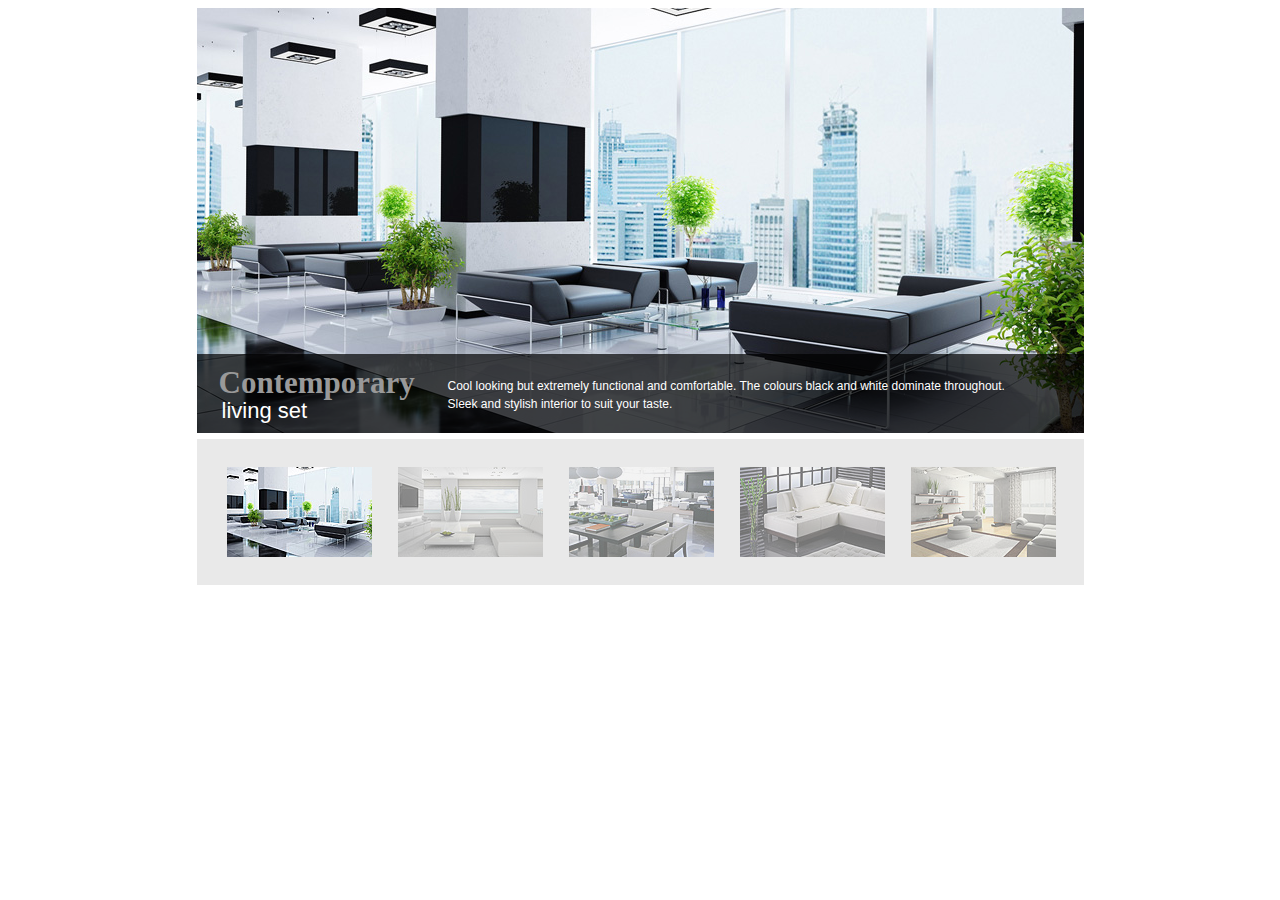
<file: interior-dessign-jquery-image-slider/index.html>
<!DOCTYPE html>
<html>
<head>
<title>Demo Interior Dessign jQuery Image Slider</title>
	<meta http-equiv="X-UA-Compatible" content="IE=EmulateIE7; IE=EmulateIE9">
	<meta http-equiv="Content-Type" content="text/html; charset=utf-8" />
    <link rel="stylesheet" type="text/css" href="styles.css" media="all" />
    <!-- jQuery -->
    <script type="text/javascript" src="js/jquery-1.3.2.js"></script>
    <!-- galleriffic -->
	<script type="text/javascript" src="js/jquery.galleriffic.js"></script>
	<script type="text/javascript" src="js/jquery.opacityrollover.js"></script>
</head>
<body>
     
     <div class="main_gallery">	    
				<div id="gallery" class="content-gallery">
					<div class="slideshow-container">
						<div id="slideshow" class="slideshow"></div>
						<div id="caption" class="caption-container"></div>
					</div>
				</div> 		
               <!-- Navigation Thumbs  --> 	
			   <div id="thumbs" class="navigation">
				  <ul class="thumbs noscript">
					 <li>
						<a class="thumb" name="leaf" href="images/img_b1.jpg" title="Agrocore">
						   <img src="images/img_1.jpg" alt="Agrocore" />
						</a>
						<div class="caption">
						   <div class="indent1">living set </div>
						   <div class="image-desc">Cool looking but extremely functional and comfortable. The colours black and white dominate throughout.<br />
							Sleek and stylish interior to suit your taste.</div>
						   <div class="indent"><h4>Contemporary</h4></div>
						</div>
					 </li>
					 <li>
						<a class="thumb" name="leaf" href="images/img_b2.jpg" title="ProClinique">
						   <img src="images/img_2.jpg" alt="ProClinique" />
						</a>
						<div class="caption">
						   <div class="indent1">in grey</div>
						   <div class="image-desc">Luxury living is being redefined and emphasis is being laid on comfortable living, without compromising on style, modest in the color codes</div>
						   <div class="indent"><h4>Sitting room </h4></div>
						</div>
					 </li>
					 <li>
						<a class="thumb" name="leaf" href="images/img_b3.jpg" title="Beauty">
						   <img src="images/img_3.jpg" alt="Beauty" />
						</a>
						<div class="caption">
						  <div class="indent1">living set </div>
						   <div class="image-desc">Cool looking but extremely functional and comfortable. The colours black and white dominate throughout.<br />
							Sleek and stylish interior to suit your taste.</div>
						   <div class="indent"><h4>Contemporary</h4></div>
						</div>
					 </li>
					 <li>
						<a class="thumb" name="leaf" href="images/img_b4.jpg" title="Market">
						   <img src="images/img_4.jpg" alt="Market" />
						</a>
						<div class="caption">
						   <div class="indent1">in grey  </div>
						   <div class="image-desc">Luxury living is being redefined and emphasis is being laid on comfortable living, without compromising on style, modest in the color codes</div>
						   <div class="indent"><h4>Sitting room </h4></div>
						</div>
					 </li>
					 <li class="last">
						<a class="thumb" name="leaf" href="images/img_b5.jpg" title="Business">
						   <img src="images/img_5.jpg" alt="Business" />
						</a>
						<div class="caption">
						   <div class="indent1">living set </div>
						   <div class="image-desc">Cool looking but extremely functional and comfortable. The colours black and white dominate throughout.<br />
							Sleek and stylish interior to suit your taste.</div>
						   <div class="indent"><h4>Contemporary</h4></div>
						</div>
					 </li>
				  </ul>
			   </div>
			   <!-- End Navigation Thumbs -->
		</div>
	  <!-- End Main -->
	
</div>
 <script type="text/javascript">
		jQuery(document).ready(function($) {
			/*$('div.content').css('display', 'block');*/
			$('div.content-gallery').css('display', 'block');

			var onMouseOutOpacity = 0.5;
			$('#thumbs ul.thumbs li').opacityrollover({
				mouseOutOpacity:   onMouseOutOpacity,
				mouseOverOpacity:  1.0,
				fadeSpeed:         'fast',
				exemptionSelector: '.selected'
			});
			
			var gallery = $('#thumbs').galleriffic({
			delay:                     6500,
			numThumbs:                 10,
			preloadAhead:              10,
			enableTopPager:            true,
			enableBottomPager:         true,
			maxPagesToShow:            7,
			imageContainerSel:         '#slideshow',
			controlsContainerSel:      '#controls',
			captionContainerSel:       '#caption',
			loadingContainerSel:       '#loading',
			renderSSControls:          true,
			renderNavControls:         true,
			playLinkText:              'Play Slideshow',
			pauseLinkText:             'Pause Slideshow',
			prevLinkText:              'previous',
			nextLinkText:              'next',
			nextPageLinkText:          'Next &rsaquo;',
			prevPageLinkText:          '&lsaquo; Prev',
			enableHistory:             false,
			autoStart:                 true,
			syncTransitions:           true,
			defaultTransitionDuration: 900,
			onSlideChange:             function(prevIndex, nextIndex) {
				this.find('ul.thumbs').children()
					.eq(prevIndex).fadeTo('fast', onMouseOutOpacity).end()
					.eq(nextIndex).fadeTo('fast', 1.0);
			},
			onPageTransitionOut:       function(callback) {
				this.fadeTo('fast', 0.0, callback);
			},
			onPageTransitionIn:        function() {
				this.fadeTo('fast', 1.0);
			}
			});
		});
	</script>
</body>
</html>
</file>
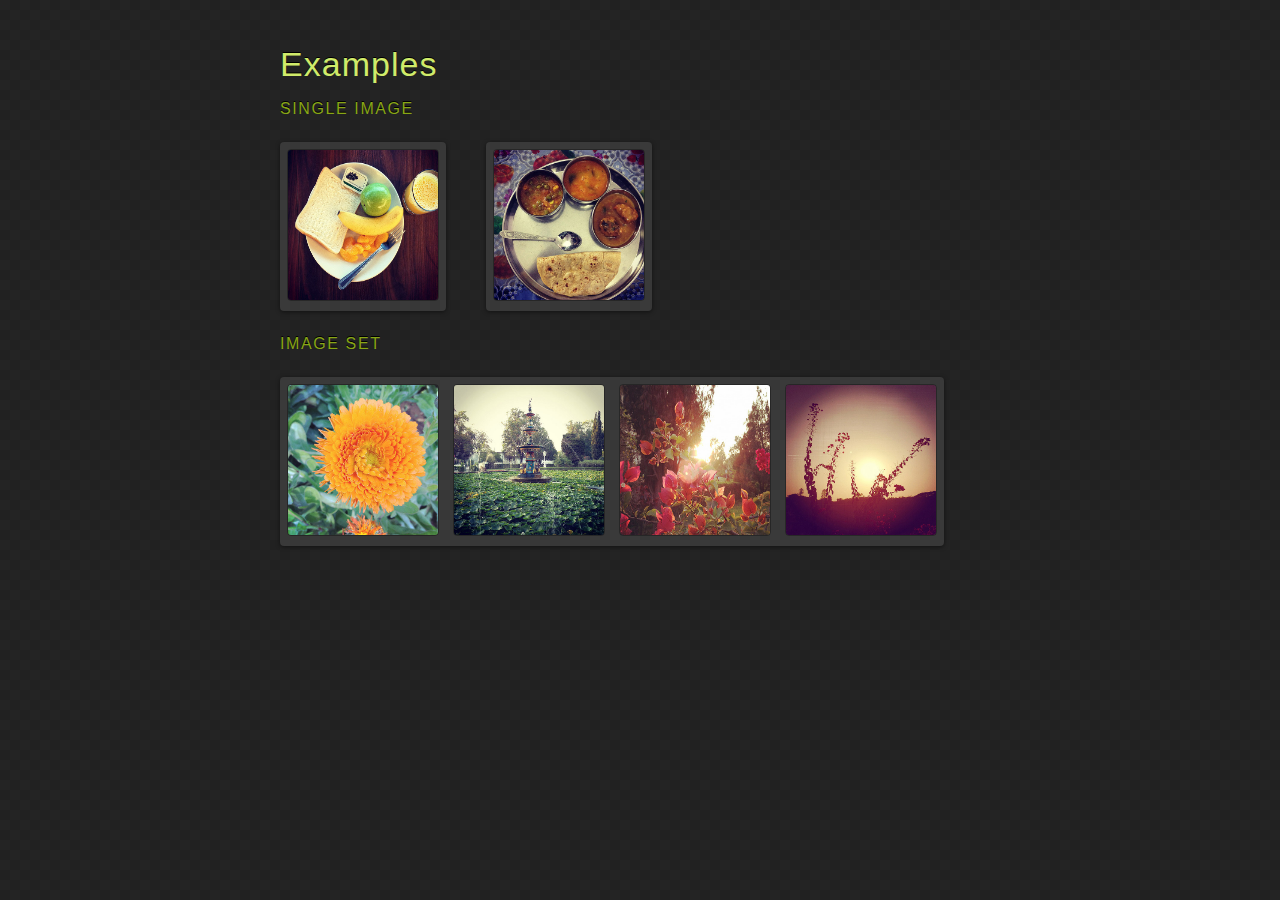
<file: lightbox/index.html>
<!doctype html>
<html lang="en-us">
<head>

	<meta charset="utf-8">
	<title>Lightbox 2</title>

	<link rel="shortcut icon" type="image/ico" href="images/favicon.gif" />	
	<link rel="stylesheet" href="css/screen.css" type="text/css" media="screen" />
	<link rel="stylesheet" href="css/lightbox.css" type="text/css" media="screen" />
</head>
<body>



<div id="content">

<div class="section" id="example">


	<h2>Examples</h2>

	<h3>Single image</h3>
  <div class="imageRow">
  	<div class="single">
  		<a href="images/examples/image-1.jpg" rel="lightbox"><img src="images/examples/image-1.jpg" width="150px;" height="150px;" alt="" /></a>
  	</div>
  	<div class="single">
  		<a href="images/examples/image-2.jpg" rel="lightbox"><img src="images/examples/image-2.jpg" width="150px;" height="150px;" alt="" /></a>
  	</div>
  </div>

	<h3 style="clear: both;">Image set</h3>

  <div class="imageRow">
  	<div class="set">
  	  <div class="single first">
  		  <a href="images/examples/image-3.jpg" rel="lightbox[plants]"><img src="images/examples/image-3.jpg" width="150px;" height="150px;"/></a>
  		</div>
      <div class="single">
  		  <a href="images/examples/image-4.jpg" rel="lightbox[plants]" ><img src="images/examples/image-4.jpg"  width="150px;" height="150px;"/></a>
      </div>
      <div class="single">
  		  <a href="images/examples/image-5.jpg" rel="lightbox[plants]"><img src="images/examples/image-5.jpg" width="150px;" height="150px;"/></a>
      </div>
      <div class="single last">
  		  <a href="images/examples/image-6.jpg" rel="lightbox[plants]"><img src="images/examples/image-6.jpg" width="150px;" height="150px;"/></a>
      </div>
  	</div>
  </div>
	
</div>

</div><!-- end #content -->

<script src="js/jquery-1.7.2.min.js"></script>
<script src="js/jquery-ui-1.8.18.custom.min.js"></script>
<script src="js/jquery.smooth-scroll.min.js"></script>
<script src="js/lightbox.js"></script>

<script>
  jQuery(document).ready(function($) {
      $('a').smoothScroll({
        speed: 1000,
        easing: 'easeInOutCubic'
      });

      $('.showOlderChanges').on('click', function(e){
        $('.changelog .old').slideDown('slow');
        $(this).fadeOut();
        e.preventDefault();
      })
  });

  var _gaq = _gaq || [];
  _gaq.push(['_setAccount', 'UA-2196019-1']);
  _gaq.push(['_trackPageview']);

  (function() {
    var ga = document.createElement('script'); ga.type = 'text/javascript'; ga.async = true;
    ga.src = ('https:' == document.location.protocol ? 'https://ssl' : 'http://www') + '.google-analytics.com/ga.js';
    var s = document.getElementsByTagName('script')[0]; s.parentNode.insertBefore(ga, s);
  })();

</script>
</body>
</html>
</file>
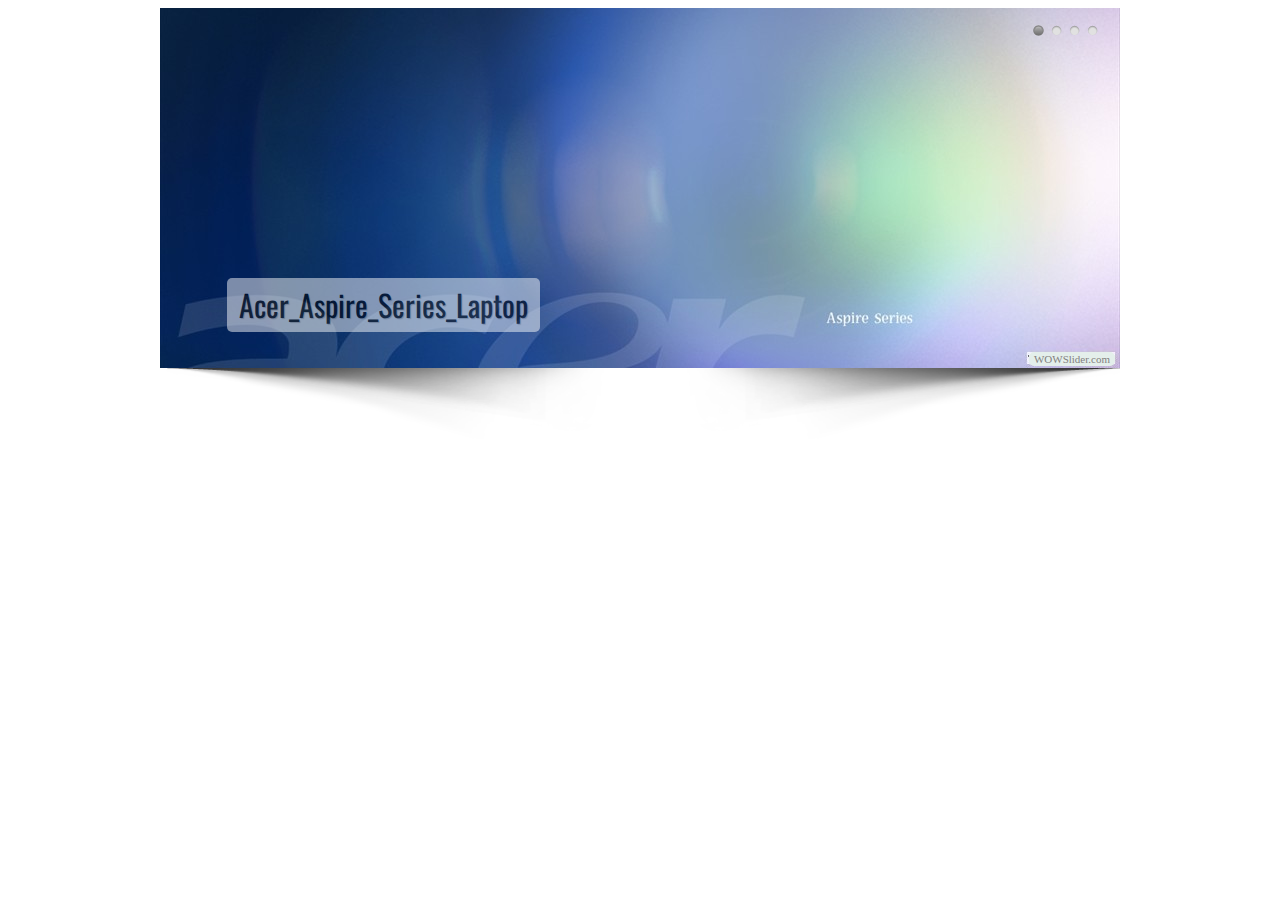
<file: wowslider/index.html>
<!DOCTYPE html PUBLIC "-//W3C//DTD XHTML 1.0 Strict//EN"
	"http://www.w3.org/TR/xhtml1/DTD/xhtml1-strict.dtd">
<html xmlns="http://www.w3.org/1999/xhtml">
<head>
	<title>WOWSlider generated by WOWSlider.com</title>
	<meta http-equiv="content-type" content="text/html; charset=utf-8" />
	<meta name="keywords" content="WOW Slider, Free Slideshow Maker Software, Slideshow Maker Software Free Download" />
	<meta name="description" content="WOWSlider created with WOW Slider, a free wizard program that helps you easily generate beautiful web slideshow" />
	<!-- Start WOWSlider.com HEAD section -->
	<link rel="stylesheet" type="text/css" href="engine1/style.css" />
	<script type="text/javascript" src="engine1/jquery.js"></script>
	<!-- End WOWSlider.com HEAD section -->
</head>
<body style="background-color:$PageBgColor$">
	<!-- Start WOWSlider.com BODY section -->
	<div id="wowslider-container1">
	<div class="ws_images"><ul>
<li><img src="data1/images/acer_aspire_series_laptop.jpg" alt="Acer_Aspire_Series_Laptop" title="Acer_Aspire_Series_Laptop" id="wows1_0"/></li>
<li><img src="data1/images/fond_24.jpg" alt="Fond (24)" title="Fond (24)" id="wows1_1"/></li>
<li><img src="data1/images/fond_25.jpg" alt="Fond (25)" title="Fond (25)" id="wows1_2"/></li>
<li><img src="data1/images/fond_26.jpg" alt="Fond (26)" title="Fond (26)" id="wows1_3"/></li>
</ul></div>
<div class="ws_bullets"><div>
<a href="#" title="Acer_Aspire_Series_Laptop"><img src="data1/tooltips/acer_aspire_series_laptop.jpg" alt="Acer_Aspire_Series_Laptop"/>1</a>
<a href="#" title="Fond (24)"><img src="data1/tooltips/fond_24.jpg" alt="Fond (24)"/>2</a>
<a href="#" title="Fond (25)"><img src="data1/tooltips/fond_25.jpg" alt="Fond (25)"/>3</a>
<a href="#" title="Fond (26)"><img src="data1/tooltips/fond_26.jpg" alt="Fond (26)"/>4</a>
</div></div>
<a class="wsl" href="http://wowslider.com">Web Slideshow Software by WOWSlider.com v2.9</a>
	<div class="ws_shadow"></div>
	</div>
	<script type="text/javascript" src="engine1/wowslider.js"></script>
	<script type="text/javascript" src="engine1/script.js"></script>
	<!-- End WOWSlider.com BODY section -->
</body>
</html>
</file>
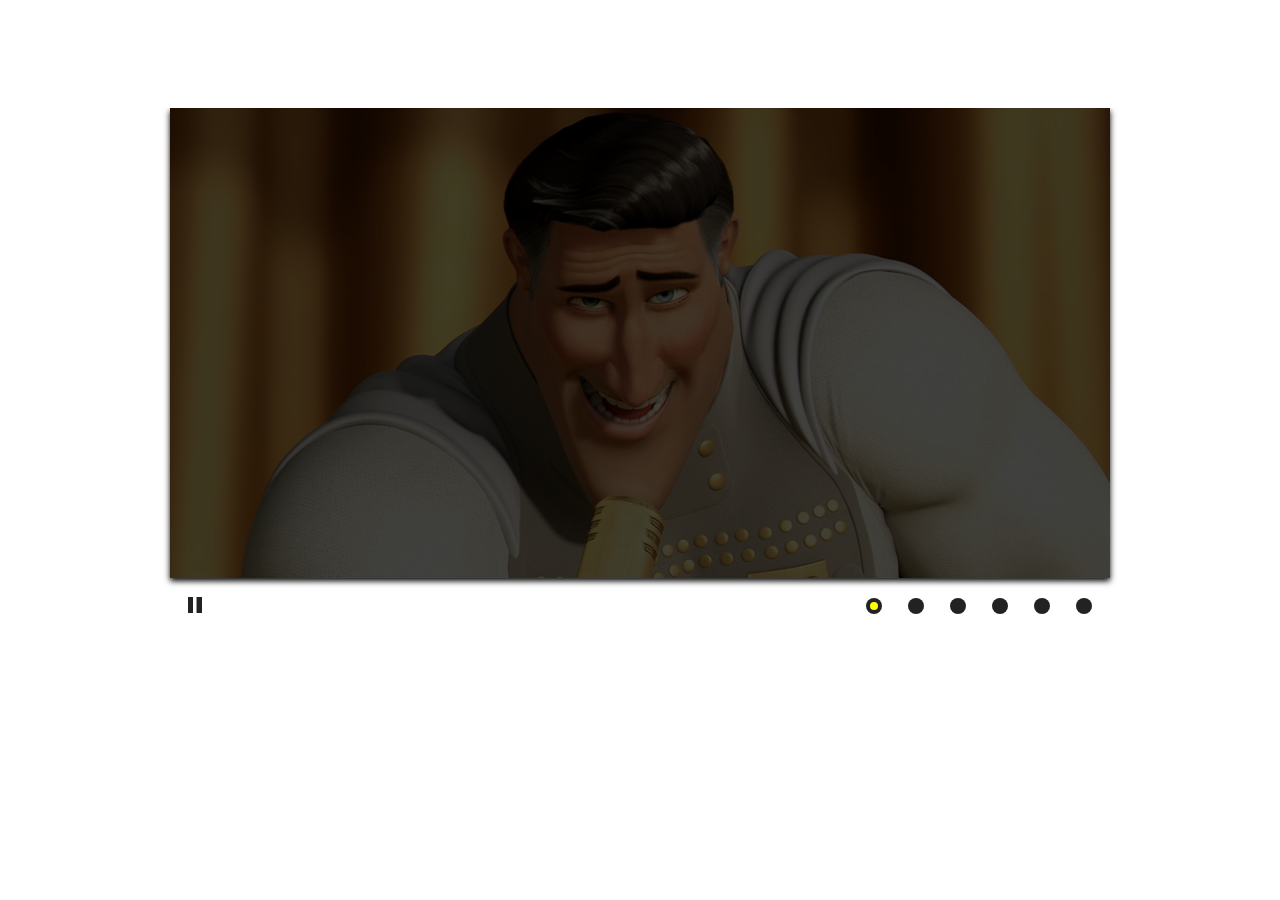
<file: diapo/example.htm>
<!DOCTYPE HTML> 
<!-- Diapo is a Pixedelic free jQuery slideshow | Manuel Masia (designer and developer) --> 
<html> 
<head> 
    <meta http-equiv="Content-Type" content="text/html; charset=UTF-8" > 
    <title>Diapo | A Pixedelic free jQuery slideshow</title> 
 
<meta name="viewport" content="width=960">    
    <!--///////////////////////////////////////////////////////////////////////////////////////////////////
    //
    //		Styles
    //
    ///////////////////////////////////////////////////////////////////////////////////////////////////--> 
    
<link rel='stylesheet' id='style-css'  href='diapo.css' type='text/css' media='all'> 
<script type='text/javascript' src='scripts/jquery.min.js'></script>
<!--[if !IE]><!--><script type='text/javascript' src='scripts/jquery.mobile-1.0rc2.customized.min.js'></script><!--<![endif]-->
<script type='text/javascript' src='scripts/jquery.easing.1.3.js'></script> 
<script type='text/javascript' src='scripts/jquery.hoverIntent.minified.js'></script> 
<script type='text/javascript' src='scripts/diapo.js'></script> 

<script>
$(function(){
	$('.pix_diapo').diapo();
});

</script>

<style>
body {
	font-family: "Lucida Sans Unicode", "Lucida Grande", sans-serif;
	font-size: 12px;
	line-height: 20px;
}
section {
	display: block;
	overflow: hidden;
	position: relative;
}
.button {
	background: #014464;
	background: -moz-linear-gradient(top, #0D658E, #0C577A 50%, #014D71 51%, #003E5C);
	background: -webkit-gradient(linear, left top, left bottom, color-stop(0, #0E658E), color-stop(.5, #0C577A), color-stop(.5, #014D71), to(#003E5C)); 
	border: 1px solid #368DBE;
	border-top: 1px solid #c3d6df;
	-moz-border-radius: 4px;
	-webkit-border-radius: 4px;
	border-radius: 4px;
	-moz-box-shadow: 0 1px 3px black;
	-webkit-box-shadow: 0 1px 3px black;
	box-shadow: 0 1px 3px black;
	color: white;
	display: block;
	font-size: 12px;
	font-weight: bold;
	height: 30px;
	line-height: 30px;
	padding: 5px 20px;
	text-align: center;
	text-decoration: none;
	text-shadow: 1px 1px 1px black;
	text-transform: uppercase;
	width: auto;
}
.button2 {
	background: #d9ae00;
	background: -moz-linear-gradient(top, #b28b06, #9c7705 50%, #9c7705 51%, #5c4100);
	background: -webkit-gradient(linear, left top, left bottom, color-stop(0, #b28b06), color-stop(.5, #9c7705), color-stop(.5, #9c7705), to(#5c4100)); 
	border: 1px solid #c7a60c;
	border-top: 1px solid #e5d51f;
}
.button3 {
	background: #ffd838;
	background: -moz-linear-gradient(top, #edbf21, #c89b0f 50%, #9c7705 51%, #906706);
	background: -webkit-gradient(linear, left top, left bottom, color-stop(0, #edbf21), color-stop(.5, #c89b0f), color-stop(.5, #c89b0f), to(#906706)); 
	border: 1px solid #c7a60c;
	border-top: 1px solid #e5d51f;
}
.price_table {
    float: right;
	font-size: 12px;
    margin: 10px auto 0;
    padding: 20px 0;
	position: relative;
	width: 570px;
}
.price_table .price_column.highlighted {
	background: #ffd838;
    margin: -5px!important;
	padding: 10px;
    z-index: 2;
}
.price_table .price_column {
	display: block;
	margin: 5px;
    float: left;
    position: absolute;
	width: 180px;
    z-index: 1;
}
.price_table .price_column > div {
	background: #eeeeee;
}
.price_table .price_column > div > div {
	padding: 10px 15px;
    border-bottom: 1px solid #cccccc;
    border-top: 1px solid #f6f6f6;
}
.price_table .price_column > div > p {
	padding: 10px 15px;
    border-bottom: 1px solid #cccccc;
    border-top: 1px solid #f6f6f6;
}
.price_table .price_column > div > ul {
	padding: 10px 15px;
    border-bottom: 1px solid #cccccc;
    border-top: 1px solid #f6f6f6;
}
.price_table .price_title {
	background-color: #333333;
    border-top: 0!important;
    color: #ffffff;
    font-size: 14px;
}
.price_table .highlighted .price_title {
    font-size: 16px;
}
.price_table .price_price {
    font-size: 36px;
    line-height: 40px;
}
.price_table .highlighted  .price_price {
    font-size: 40px;
    line-height: 44px;
}
.price_table .price_explanation {
	font-size: 10px;
    line-height: 13px;
    text-transform: uppercase;
}
.price_table .cusButton {
	background-color: #333333;
	display: block;
    text-align: center;
}
.price_table li {
	padding: 5px 0;
}
.price_table div.pix_check {
	background: url(images/demo/list-check-green.png) no-repeat 15px center;
    padding-left: 38px!important;
}
.price_table div.pix_error {
	background: url(images/demo/list-error.png) no-repeat 15px center;
    padding-left: 38px!important;
}
</style>
 
</head> 
<body> 
    <section> 
    
    	<div style="overflow:hidden; width:960px; margin: 100px auto; padding:0 20px;"> 
                <div class="pix_diapo">

                    <div data-thumb="images/thumbs/megamind1048.jpg">
                        <img src="images/slides/megamind1048.jpg">
                        <div class="caption elemHover fromLeft">
                            This is a simple sliding image with caption. You can have more than one caption and decide the layout of the caption via css.
                        </div>
                    </div>
                    
                    <div data-thumb="images/thumbs/megamind_07.jpg">
                        <img src="images/slides/megamind_07.jpg"> 
                        <div class="caption elemHover fromRight" style="bottom:65px; padding-bottom:5px; color:#ff0; text-transform:uppercase">
                            Here you can see two captions.
                        </div>
                        <div class="caption elemHover fromLeft" style="padding-top:5px;">
                            The first are loaded immediately before than the second one
                        </div>
                    </div>
                    
                    <div data-thumb="images/thumbs/wall-e.jpg" data-time="7000">
                        <img src="images/slides/wall-e.jpg">
                        <div class="elemHover caption fromLeft" style="bottom:70px; width:auto; -webkit-border-top-right-radius: 6px; -webkit-border-bottom-right-radius: 6px; -moz-border-radius-topright: 6px; -moz-border-radius-bottomright: 6px; border-top-right-radius: 6px; border-bottom-right-radius: 6px;">
                            You can also get the same effect as the caption with:
                        </div>
                        <div class="elemHover button fromTop" data-easing="easeOutExpo" style="left:388px; bottom:78px;">
                            A button
                        </div>
                        <div class="elemHover button button2 fromBottom" data-easing="easeOutExpo" style="left:512px; bottom:78px;">
                            Or two buttons
                        </div>
                        <div class="elemHover fadeIn" style="left:600px; bottom:auto; top:0; padding-top:50px; color:#ff0; font-size:13px; line-height:20px; width:auto; -webkit-border-top-right-radius: 6px; -webkit-border-bottom-right-radius: 6px; -moz-border-radius-topright: 6px; -moz-border-radius-bottomright: 6px; border-top-right-radius: 6px; border-bottom-right-radius: 6px; background:url(images/demo/arrow_caption.png) no-repeat 230px 30px">
                            Or any other html element...<br>
                            and you can decide the transition time of any slide
                        </div>
                    </div>
                    
                    <div data-thumb="images/thumbs/up-official-trailer-fake.jpg">
                        <iframe width="940" height="470" src="http://www.youtube.com/embed/qas5lWp7_R0?wmode=transparent&autoplay=1" data-fake="images/slides/up-official-trailer-fake.jpg" frameborder="0" allowfullscreen></iframe>
                        <div class="elemHover caption fromLeft elemToHide" style="bottom: 350px; width:auto; -webkit-border-top-right-radius: 6px; -webkit-border-bottom-right-radius: 6px; -moz-border-radius-topright: 6px; -moz-border-radius-bottomright: 6px; border-top-right-radius: 6px; border-bottom-right-radius: 6px; left:0">
                            You can also display videos, but it requires a "fake image"... read the documentation please
                        </div>
                    </div>
                    
                    <div data-thumb="images/thumbs/big_buck_bunny.jpg" data-time="7000">
                        <div style="position:absolute; top:0; left:0; width:900px; height:430px; padding:20px; background:#fff; color:#222;">
                        	<div style="float:left; width:300px;">
                                <p><br><br>You can display any html element directly in the slider, but pay attention, with many elements the transition effect could be slowed.<br>
                                In this case you can see a Vimeo video and a price table</p>
                                <iframe src="http://player.vimeo.com/video/1084537?title=0&amp;byline=0&amp;portrait=0&amp;color=f0bc00&amp;autoplay=1" data-fake="images/slides/big_buck_bunny.jpg" width="300" height="169" frameborder="0"></iframe>
                            </div>
                            <div class="price_table"><div>
                                <div class="price_column highlighted" style="top:0; left:190px; height:387px; background:#fff; -moz-box-shadow: 0 1px 4px #666;	-webkit-box-shadow: 0 1px 4px #666; box-shadow: 0 1px 4px #666;"><div>
                                </div></div><!-- .price_column --> 
                                <div class="price_column" style="top:0; left:0; height:383px; background:#ddd; -moz-box-shadow: 0 1px 4px #666;	-webkit-box-shadow: 0 1px 4px #666; box-shadow: 0 1px 4px #666;"><div> 
                                </div></div><!-- .price_column --> 
                                <div class="price_column" style="top:0; left:380px; height:383px; background:#ddd; -moz-box-shadow: 0 1px 4px #666;	-webkit-box-shadow: 0 1px 4px #666; box-shadow: 0 1px 4px #666;"><div>
                                </div></div><!-- .price_column -->
                                <div class="price_column highlighted fadeIn" style="top:0; left:190px;"><div>
                                    <div class="price_title">Standard</div><!-- .price_title --> 
                                    <div class="price_price">$9/mo.</div><!-- .price_price --> 
                                    <div class="price_explanation">And as the day advanced and the engine drivers</div><!-- .price_explanation --> 
                                    <div class="pix_check">Check sign</div><!-- .pix_check --> 
                                    <div class="pix_check">Check sign</div><!-- .pix_check --> 
                                    <div class="pix_check">Check sign</div><!-- .pix_check --> 
                                    <div class="pix_error">Error sign</div><!-- .pix_error --> 
                                    <div>
                                        <a class="button button3" href="#">Purchase</a>
                                    </div>
                                </div></div><!-- .price_column --> 
                                <div class="price_column fromTop" style="top:0; left:0"><div> 
                                    <div class="price_title">Basic</div><!-- .price_title --> 
                                    <div class="price_price">Free</div><!-- .price_price --> 
                                    <div class="price_explanation">And as the day advanced and the engine drivers</div><!-- .price_explanation --> 
                                    <div class="pix_check">Check sign</div><!-- .pix_check --> 
                                    <div class="pix_error">Error sign</div><!-- .pix_error --> 
                                    <div class="pix_check">Check sign</div><!-- .pix_check --> 
                                    <div class="pix_error">Error sign</div><!-- .pix_error --> 
                                    <div>
                                        <a class="button" href="#">Purchase</a>
                                    </div> 
                                </div></div><!-- .price_column --> 
                                <div class="price_column fromBottom" style="top:0; left:380px;"><div>
                                    <div class="price_title">Professional</div><!-- .price_title --> 
                                    <div class="price_price">$19/mo.</div><!-- .price_price --> 
                                    <div class="price_explanation">And as the day advanced and the engine drivers</div><!-- .price_explanation --> 
                                    <div class="pix_check">Check sign</div><!-- .pix_check --> 
                                    <div class="pix_check">Check sign</div><!-- .pix_check --> 
                                    <div class="pix_check">Check sign</div><!-- .pix_check --> 
                                    <div class="pix_check">Check sign</div><!-- .pix_check --> 
                                    <div>
                                        <a class="button" href="#">Purchase</a>
                                    </div> 
                                </div></div><!-- .price_column --> 
                            </div></div><!-- price_table -->
                        </div>
                    </div>
                    
                    
                    <div data-thumb="images/thumbs/ratatouille2.jpg">
                        <img src="images/slides/ratatouille2.jpg">
                    </div>
                    
               </div><!-- #pix_diapo -->
                
        </div>
    
    
    </section> 
 
    </body> 
</html>
</file>
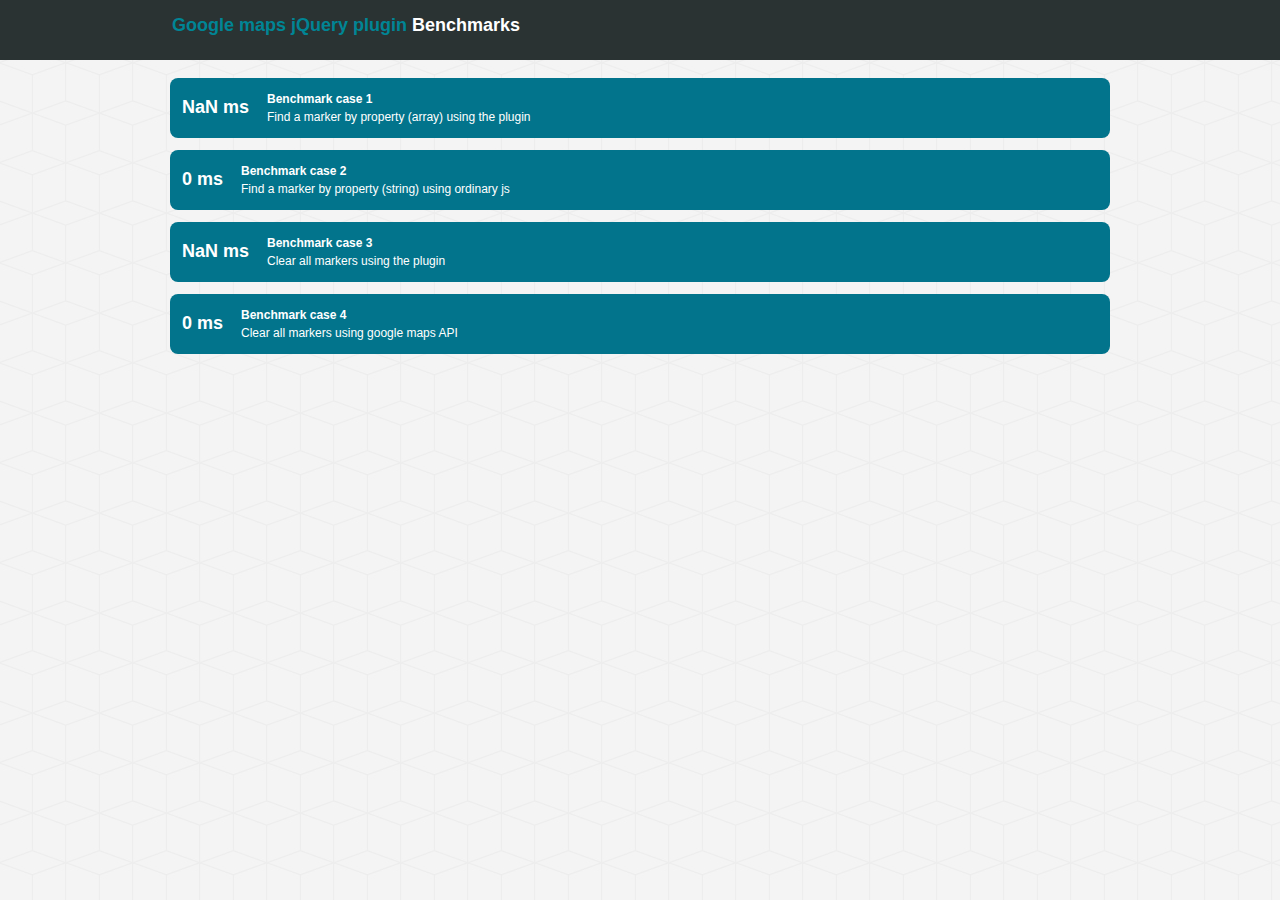
<file: googlemaps/demos/benchmark.html>
<!DOCTYPE html> 
	<head>
		<title>Benchmarking</title>
		<meta charset="utf-8">
		<meta http-equiv="X-UA-Compatible" content="IE=edge,chrome=1">
		<link type="text/css" rel="stylesheet" href="css/960/min/960.css" />
		<link type="text/css" rel="stylesheet" href="css/960/min/960_16_col.css" />
		<link type="text/css" rel="stylesheet" href="css/normalize/min/normalize.css" />
		<link type="text/css" rel="stylesheet" href="css/style.css" />
		<link type="text/css" rel="stylesheet" href="http://fonts.googleapis.com/css?family=Anton" />
		<script type="text/javascript" src="js/modernizr-2.0.6/modernizr.min.js"></script>
	</head>
	<body>
		<header class="dark">
			<div class="container_16">
				<h1 class="title"><a href="/">Google maps jQuery plugin</a> Benchmarks</h1>
			</div>
		</header>
		<div class="container_16">
			<article class="grid_16">
				<div id="results"></div>
				<div id="map_canvas" class="hidden"></div>
				<div id="map_canvas_api" class="hidden"></div>
			</article>
			<footer class="hidden">
                <div itemscope itemtype="http://data-vocabulary.org/Person">
                    Author: <span itemprop="name">Johan S&auml;ll Larsson</span> (<a href="http://johansalllarsson.se" itemprop="url">http://johansalllarsson.se</a>)
                </div>
			</footer>
		</div>
		<script type="text/javascript" src="http://maps.google.com/maps/api/js?sensor=false"></script> 
		<script type="text/javascript" src="js/jquery-1.7.1/jquery.min.js"></script>
		<script type="text/javascript" src="js/demo.js"></script>
		<script type="text/javascript" src="../ui/jquery.ui.map.js"></script>
		<script type="text/javascript">
			
			$(function() {
				
				var map, markers = [], amountOfMarkersToSpawn = 1000;
				
				demo.add(function() {
					$('#map_canvas').gmap({ 'callback': function() {
						demo.timeStart('test_1', 'Add '+amountOfMarkersToSpawn+' markers using the plugin');
						for ( var i = 0; i < amountOfMarkersToSpawn; i++ ) {
							this.addMarker( { 'a': ['a','b','c'], 'position': new google.maps.LatLng((Math.random()*100), (Math.random()*100)), 'bounds': false, 'visible': false } );
						}
						demo.timeEnd('test_1');
					}});
				});
				
				demo.add(function() {
					map = new google.maps.Map(document.getElementById('map_canvas_api') );
					demo.timeStart('test_2', 'Add '+amountOfMarkersToSpawn+' markers with google maps API');
					for ( var i = 0; i < amountOfMarkersToSpawn; i++ ) {
						markers.push(new google.maps.Marker( { 'a': 'a', 'map': map, 'position': new google.maps.LatLng((Math.random()*100), (Math.random()*100)), 'visible': false } ));
					}
					demo.timeEnd('test_2');
				});
				
				demo.add(function() {
					demo.timeStart('test_3', 'Find a marker by property (array) using the plugin');
					$('#map_canvas').gmap('find', 'markers', {'property': 'a', 'value': ['a','b','c'] }, function(marker, isFound) {
						if ( isFound ) {
							marker.setVisible(false);
						}
					});
					demo.timeEnd('test_3');
				});
				
				demo.add(function() {
					demo.timeStart('test_4', 'Find a marker by property (string) using ordinary js');
					for ( var i = 0; i < markers.length; i++ ) {
						if ( markers[i].a === 'a' ) {
							markers[i].setVisible(false);
						}
					}
					demo.timeEnd('test_4');
				});
				
				demo.add(function() {
					demo.timeStart('test_5', 'Clear all markers using the plugin');
					$('#map_canvas').gmap('clear', 'markers');
					demo.timeEnd('test_5');
				});
				
				demo.add(function() {
					demo.timeStart('test_6', 'Clear all markers using google maps API');
					for ( var i = 0; i < markers.length; i++ ) {
						google.maps.event.clearInstanceListeners(markers[i]);
						markers[i].setMap(null);
						markers[i] = null;
					}
					demo.timeEnd('test_6');
				});
				
				
				demo.load();
				demo.report('#results');
				
			});
			
		</script>
	</body>
</html>
</file>
<file: wowslider/engine1/style.css>
/*
 *	generated by WOW Slider 2.9
 *	template Quiet
 */
@import url("http://fonts.googleapis.com/css?family=Oswald");
#wowslider-container1 { 
	zoom: 1; 
	position: relative; 
	max-width:960px;
	margin:0px auto 0px;
	z-index:90;
	border:none;
	text-align:left; /* reset align=center */
}
* html #wowslider-container1{ width:960px }
#wowslider-container1 .ws_images ul{
	position:relative;
	width: 10000%; 
	height:auto;
	left:0;
	list-style:none;
	margin:0;
	padding:0;
	border-spacing:0;
	overflow: visible;
	/*table-layout:fixed;*/
}
#wowslider-container1 .ws_images ul li{
	width:1%;
	line-height:0; /*opera*/
	float:left;
	font-size:0;
	padding:0 0 0 0 !important;
	margin:0 0 0 0 !important;
}

#wowslider-container1 .ws_images{
	position: relative;
	left:0;
	top:0;
	width:100%;
	height:100%;
	overflow:hidden;
}
#wowslider-container1 .ws_images a{
	width:100%;
	display:block;
	color:transparent;
}
#wowslider-container1 img{
	max-width: none !important;
}
#wowslider-container1 .ws_images img{
	width:100%;
	border:none 0;
	max-width: none;
	padding:0;
}
#wowslider-container1 a{ 
	text-decoration: none; 
	outline: none; 
	border: none; 
}

#wowslider-container1  .ws_bullets { 
	font-size: 0px; 
	float: left;
	position:absolute;
	z-index:70;
}
#wowslider-container1  .ws_bullets div{
	position:relative;
	float:left;
}
#wowslider-container1  a.wsl{
	display:none;
}
#wowslider-container1  .ws_bullets { 
	padding: 10px; 
}
#wowslider-container1 .ws_bullets a { 
	width:15px;
	height:15px;
	background: url(./bullet.png) left top;
	float: left; 
	text-indent: -4000px; 
	position:relative;
	margin-left:3px;
	color:transparent;
}
#wowslider-container1 .ws_bullets a:hover{
	background-position: 0 50%;
}
#wowslider-container1 .ws_bullets a.ws_selbull{
	background-position: 0 100%;
}
#wowslider-container1 a.ws_next, #wowslider-container1 a.ws_prev {
	position:absolute;
	display:none;
	top:50%;
	margin-top:-50px;
	z-index:60;
	height: 100px;
	width: 60px;
	background-image: url(./arrows.png);
}
#wowslider-container1 a.ws_next{
	background-position: 100% 0;
	right:0;
}
#wowslider-container1 a.ws_prev {
	left:0;
	background-position: 0 0; 
}
* html #wowslider-container1 a.ws_next,* html #wowslider-container1 a.ws_prev{display:block}
#wowslider-container1:hover a.ws_next, #wowslider-container1:hover a.ws_prev {display:block}
/* bottom center */
#wowslider-container1  .ws_bullets {
    top: 5px;
    right: 10px;
}
#wowslider-container1 .ws_bullets .ws_bulframe {
	top: 20px;
}
#wowslider-container1 .ws_bullets .ws_bulframe {
	top: 20px;
}
#wowslider-container1 .ws-title{
	position: absolute;
	bottom: 10%;
	left: 7%;
	z-index: 50;
	padding:12px;
	color: #000000;
	background:#fff;
    font-family:Oswald,Impact,Charcoal,sans-serif;
	font-size: 30px;
	text-shadow: 1px 1px 1px #BBBBBB;
	line-height: 30px;
	border-radius:5px;
	-moz-border-radius:5px;
	-webkit-border-radius:5px;
	opacity:0.5;
	filter:progid:DXImageTransform.Microsoft.Alpha(opacity=50);	
}
#wowslider-container1 .ws-title div{
	font-size: 25px;
	text-shadow: 1px 1px 1px #000000;
}#wowslider-container1 .ws_images ul{
	animation: wsBasic 16s infinite;
	-moz-animation: wsBasic 16s infinite;
	-webkit-animation: wsBasic 16s infinite;
}
@keyframes wsBasic{0%{left:-0%} 12.5%{left:-0%} 25%{left:-100%} 37.5%{left:-100%} 50%{left:-200%} 62.5%{left:-200%} 75%{left:-300%} 87.5%{left:-300%} }
@-moz-keyframes wsBasic{0%{left:-0%} 12.5%{left:-0%} 25%{left:-100%} 37.5%{left:-100%} 50%{left:-200%} 62.5%{left:-200%} 75%{left:-300%} 87.5%{left:-300%} }
@-webkit-keyframes wsBasic{0%{left:-0%} 12.5%{left:-0%} 25%{left:-100%} 37.5%{left:-100%} 50%{left:-200%} 62.5%{left:-200%} 75%{left:-300%} 87.5%{left:-300%} }

#wowslider-container1 .ws_shadow{
	background: url(./shadow.png) left 100%;
	background-repeat: no-repeat;
	background-size:100%;
	width:100%;
	height:20%;
	position: absolute;
	left:0;
	bottom:-20%;
	z-index:-1;
}
* html #wowslider-container1 .ws_shadow{/*ie6*/
	background:none;
	filter:progid:DXImageTransform.Microsoft.AlphaImageLoader( src='engine1/shadow.png', sizingMethod='scale');
}
*+html #wowslider-container1 .ws_shadow{/*ie7*/
	background:none;
	filter:progid:DXImageTransform.Microsoft.AlphaImageLoader( src='engine1/shadow.png', sizingMethod='scale');
}
#wowslider-container1 .ws_bullets  a img{
	text-indent:0;
	display:block;
	top:15px;
	left:-64px;
	visibility:hidden;
	position:absolute;
    -moz-box-shadow: 0 0 5px #999999;
    box-shadow: 0 0 5px #999999;
    border: 5px solid #FFFFFF;
	max-width:none;
}
#wowslider-container1 .ws_bullets a:hover img{
	visibility:visible;
}

#wowslider-container1 .ws_bulframe div div{
	height:48px;
	overflow:visible;
	position:relative;
}
#wowslider-container1 .ws_bulframe div {
	left:0;
	overflow:hidden;
	position:relative;
	width:128px;
	background-color:#FFFFFF;
}
#wowslider-container1  .ws_bullets .ws_bulframe{
	display:none;
	overflow:visible;
	position:absolute;
	cursor:pointer;
    -moz-box-shadow: 0 0 5px #999999;
    box-shadow: 0 0 5px #999999;
    border: 5px solid #FFFFFF;
}
#wowslider-container1 .ws_bulframe span{
	display:block;
	position:absolute;
	top:-11px;
	margin-left:-5px;
	left:64px;
	background:url(./triangle.png);
	width:15px;
	height:6px;
}
</file>
<file: diapo/diapo.css>
.pix_diapo {
	background: #000;
	-moz-box-shadow: 0 3px 6px #000;
	-webkit-box-shadow: 0 3px 6px #000;
	box-shadow: 0 3px 6px #000;
	height: 470px;
	margin: 0 10px;
	overflow: hidden;
	position: relative;
	width: 940px;
}
.pix_diapo > div {
	display: none;
	height: 100%;
	left: 0;
	position: absolute;
	top: 0;
	width: 100%;
}
#pix_prev, #pix_next {
	cursor: pointer;
	display: block;
	height: 40px;
	margin-top: -20px;
	position: absolute;
	top: 50%;
	width: 40px;
	z-index: 1001;
}
#pix_prev {
	background: url(images/diapo/prev.png) no-repeat;
	left: 10px;
}
#pix_next {
	background: url(images/diapo/next.png) no-repeat;
	left: auto!important;
	right: 10px!important;
}
#pix_pag {
	margin: 0 auto;
	position: relative;
	width: 940px;
	z-index: 1002;
}
#pix_commands {
	cursor: pointer;
	display: block;
	float: left;
	height: 26px;
	margin: 15px 0 0 13px;
	position: relative;
	width: 24px;
}
#pix_play {
	background: url(images/diapo/play.png) center no-repeat;
	height: 24px;
	left: 0;
	position: absolute;
	top: 0;
	width: 24px;
}
#pix_stop {
	background: url(images/diapo/pause.png) center no-repeat;
	height: 24px;
	left: 0;
	position: absolute;
	top: 0;
	width: 24px;
}
#pix_pag_ul {
	float: right;
	margin: 0;
	padding: 0;
}
#pix_pag_ul > li {
	cursor: pointer;
	display: block;
	.display: inline-block;
	float: left;
	list-style: none;
	margin: 0 10px 0 0;
	padding: 20px 8px 0;
	text-align: center;
	text-indent: -9999px;
	width: 16px;
}
#pix_pag_ul > li > span {
	background: #222;
	-webkit-border-radius: 8px;
	-moz-border-radius: 8px;
	border-radius: 8px;
	display: block;
	height: 16px;
	width: 16px;
}
#pix_pag_ul > li:hover > span > span {
	background: #ccc;
}
#pix_pag_ul > li > span > span {
	-webkit-border-radius: 8px;
	-moz-border-radius: 8px;
	border-radius: 8px;
	display: block;
	float: left;
	height: 8px;
	margin: 4px;
	width: 8px;
}
#pix_pag_ul > li.diapocurrent > span > span {
	background: #ff0;
	-webkit-border-radius: 8px;
	-moz-border-radius: 8px;
	border-radius: 8px;
}
#pix_pag_ul > li > .pix_thumb {
	border: 4px solid #f2f2f2;
	.border: 4px solid #e6e6e6;
	border: 4px solid #e6e6e6\9;
	-moz-box-shadow: 0 1px 8px #000;
	-webkit-box-shadow: 0 1px 8px #000;
	box-shadow: 0 1px 8px #000;
	height: 58px;
 	left: -17px;
	position: absolute;
	top: -40px;
	width: 58px;
}
#pix_pag_ul > li > .thumb_arrow {
    border-left: 4px solid transparent;
    border-right: 4px solid transparent;
    border-top: 4px solid  #e6e6e6;
	top: 26px;
	left: 12px;
	position: absolute;
}
.pix_relativize {
	overflow: hidden;
	position: relative;
}
.imgFake {
	cursor: pointer;
}
.elemHover {
	position: absolute;
}
.caption {
	background: rgba(0, 0, 0, 0.8);
    .filter:progid:DXImageTransform.Microsoft.gradient(startColorstr=#cc000000, endColorstr=#cc000000);
    filter:progid:DXImageTransform.Microsoft.gradient(startColorstr=#cc000000, endColorstr=#cc000000)\9;
	bottom: 20px;
	color: #fff;
	display: block;
	font-size: 13px;
	padding: 20px;
	width: 900px;
}
.ui-loader {
	display: none;
}
</file>
<file: googlemaps/demos/css/960/min/960.css>
body{min-width:960px}.container_12,.container_16{margin-left:auto;margin-right:auto;width:960px}.grid_1,.grid_2,.grid_3,.grid_4,.grid_5,.grid_6,.grid_7,.grid_8,.grid_9,.grid_10,.grid_11,.grid_12,.grid_13,.grid_14,.grid_15,.grid_16{display:inline;float:left;margin-left:10px;margin-right:10px}.push_1,.pull_1,.push_2,.pull_2,.push_3,.pull_3,.push_4,.pull_4,.push_5,.pull_5,.push_6,.pull_6,.push_7,.pull_7,.push_8,.pull_8,.push_9,.pull_9,.push_10,.pull_10,.push_11,.pull_11,.push_12,.pull_12,.push_13,.pull_13,.push_14,.pull_14,.push_15,.pull_15{position:relative}.container_12 .grid_3,.container_16 .grid_4{width:220px}.container_12 .grid_6,.container_16 .grid_8{width:460px}.container_12 .grid_9,.container_16 .grid_12{width:700px}.container_12 .grid_12,.container_16 .grid_16{width:940px}.alpha{margin-left:0}.omega{margin-right:0}.container_12 .grid_1{width:60px}.container_12 .grid_2{width:140px}.container_12 .grid_4{width:300px}.container_12 .grid_5{width:380px}.container_12 .grid_7{width:540px}.container_12 .grid_8{width:620px}.container_12 .grid_10{width:780px}.container_12 .grid_11{width:860px}.container_16 .grid_1{width:40px}.container_16 .grid_2{width:100px}.container_16 .grid_3{width:160px}.container_16 .grid_5{width:280px}.container_16 .grid_6{width:340px}.container_16 .grid_7{width:400px}.container_16 .grid_9{width:520px}.container_16 .grid_10{width:580px}.container_16 .grid_11{width:640px}.container_16 .grid_13{width:760px}.container_16 .grid_14{width:820px}.container_16 .grid_15{width:880px}.container_12 .prefix_3,.container_16 .prefix_4{padding-left:240px}.container_12 .prefix_6,.container_16 .prefix_8{padding-left:480px}.container_12 .prefix_9,.container_16 .prefix_12{padding-left:720px}.container_12 .prefix_1{padding-left:80px}.container_12 .prefix_2{padding-left:160px}.container_12 .prefix_4{padding-left:320px}.container_12 .prefix_5{padding-left:400px}.container_12 .prefix_7{padding-left:560px}.container_12 .prefix_8{padding-left:640px}.container_12 .prefix_10{padding-left:800px}.container_12 .prefix_11{padding-left:880px}.container_16 .prefix_1{padding-left:60px}.container_16 .prefix_2{padding-left:120px}.container_16 .prefix_3{padding-left:180px}.container_16 .prefix_5{padding-left:300px}.container_16 .prefix_6{padding-left:360px}.container_16 .prefix_7{padding-left:420px}.container_16 .prefix_9{padding-left:540px}.container_16 .prefix_10{padding-left:600px}.container_16 .prefix_11{padding-left:660px}.container_16 .prefix_13{padding-left:780px}.container_16 .prefix_14{padding-left:840px}.container_16 .prefix_15{padding-left:900px}.container_12 .suffix_3,.container_16 .suffix_4{padding-right:240px}.container_12 .suffix_6,.container_16 .suffix_8{padding-right:480px}.container_12 .suffix_9,.container_16 .suffix_12{padding-right:720px}.container_12 .suffix_1{padding-right:80px}.container_12 .suffix_2{padding-right:160px}.container_12 .suffix_4{padding-right:320px}.container_12 .suffix_5{padding-right:400px}.container_12 .suffix_7{padding-right:560px}.container_12 .suffix_8{padding-right:640px}.container_12 .suffix_10{padding-right:800px}.container_12 .suffix_11{padding-right:880px}.container_16 .suffix_1{padding-right:60px}.container_16 .suffix_2{padding-right:120px}.container_16 .suffix_3{padding-right:180px}.container_16 .suffix_5{padding-right:300px}.container_16 .suffix_6{padding-right:360px}.container_16 .suffix_7{padding-right:420px}.container_16 .suffix_9{padding-right:540px}.container_16 .suffix_10{padding-right:600px}.container_16 .suffix_11{padding-right:660px}.container_16 .suffix_13{padding-right:780px}.container_16 .suffix_14{padding-right:840px}.container_16 .suffix_15{padding-right:900px}.container_12 .push_3,.container_16 .push_4{left:240px}.container_12 .push_6,.container_16 .push_8{left:480px}.container_12 .push_9,.container_16 .push_12{left:720px}.container_12 .push_1{left:80px}.container_12 .push_2{left:160px}.container_12 .push_4{left:320px}.container_12 .push_5{left:400px}.container_12 .push_7{left:560px}.container_12 .push_8{left:640px}.container_12 .push_10{left:800px}.container_12 .push_11{left:880px}.container_16 .push_1{left:60px}.container_16 .push_2{left:120px}.container_16 .push_3{left:180px}.container_16 .push_5{left:300px}.container_16 .push_6{left:360px}.container_16 .push_7{left:420px}.container_16 .push_9{left:540px}.container_16 .push_10{left:600px}.container_16 .push_11{left:660px}.container_16 .push_13{left:780px}.container_16 .push_14{left:840px}.container_16 .push_15{left:900px}.container_12 .pull_3,.container_16 .pull_4{left:-240px}.container_12 .pull_6,.container_16 .pull_8{left:-480px}.container_12 .pull_9,.container_16 .pull_12{left:-720px}.container_12 .pull_1{left:-80px}.container_12 .pull_2{left:-160px}.container_12 .pull_4{left:-320px}.container_12 .pull_5{left:-400px}.container_12 .pull_7{left:-560px}.container_12 .pull_8{left:-640px}.container_12 .pull_10{left:-800px}.container_12 .pull_11{left:-880px}.container_16 .pull_1{left:-60px}.container_16 .pull_2{left:-120px}.container_16 .pull_3{left:-180px}.container_16 .pull_5{left:-300px}.container_16 .pull_6{left:-360px}.container_16 .pull_7{left:-420px}.container_16 .pull_9{left:-540px}.container_16 .pull_10{left:-600px}.container_16 .pull_11{left:-660px}.container_16 .pull_13{left:-780px}.container_16 .pull_14{left:-840px}.container_16 .pull_15{left:-900px}.clear{clear:both;display:block;overflow:hidden;visibility:hidden;width:0;height:0}.clearfix:before,.clearfix:after,.container_12:before,.container_12:after,.container_16:before,.container_16:after{content:'.';display:block;overflow:hidden;visibility:hidden;font-size:0;line-height:0;width:0;height:0}.clearfix:after,.container_12:after,.container_16:after{clear:both}.clearfix,.container_12,.container_16{zoom:1}
</file>
<file: googlemaps/demos/css/960/min/960_16_col.css>
body{min-width:960px}.container_16{margin-left:auto;margin-right:auto;width:960px}.grid_1,.grid_2,.grid_3,.grid_4,.grid_5,.grid_6,.grid_7,.grid_8,.grid_9,.grid_10,.grid_11,.grid_12,.grid_13,.grid_14,.grid_15,.grid_16{display:inline;float:left;margin-left:10px;margin-right:10px}.push_1,.pull_1,.push_2,.pull_2,.push_3,.pull_3,.push_4,.pull_4,.push_5,.pull_5,.push_6,.pull_6,.push_7,.pull_7,.push_8,.pull_8,.push_9,.pull_9,.push_10,.pull_10,.push_11,.pull_11,.push_12,.pull_12,.push_13,.pull_13,.push_14,.pull_14,.push_15,.pull_15,.push_16,.pull_16{position:relative}.alpha{margin-left:0}.omega{margin-right:0}.container_16 .grid_1{width:40px}.container_16 .grid_2{width:100px}.container_16 .grid_3{width:160px}.container_16 .grid_4{width:220px}.container_16 .grid_5{width:280px}.container_16 .grid_6{width:340px}.container_16 .grid_7{width:400px}.container_16 .grid_8{width:460px}.container_16 .grid_9{width:520px}.container_16 .grid_10{width:580px}.container_16 .grid_11{width:640px}.container_16 .grid_12{width:700px}.container_16 .grid_13{width:760px}.container_16 .grid_14{width:820px}.container_16 .grid_15{width:880px}.container_16 .grid_16{width:940px}.container_16 .prefix_1{padding-left:60px}.container_16 .prefix_2{padding-left:120px}.container_16 .prefix_3{padding-left:180px}.container_16 .prefix_4{padding-left:240px}.container_16 .prefix_5{padding-left:300px}.container_16 .prefix_6{padding-left:360px}.container_16 .prefix_7{padding-left:420px}.container_16 .prefix_8{padding-left:480px}.container_16 .prefix_9{padding-left:540px}.container_16 .prefix_10{padding-left:600px}.container_16 .prefix_11{padding-left:660px}.container_16 .prefix_12{padding-left:720px}.container_16 .prefix_13{padding-left:780px}.container_16 .prefix_14{padding-left:840px}.container_16 .prefix_15{padding-left:900px}.container_16 .suffix_1{padding-right:60px}.container_16 .suffix_2{padding-right:120px}.container_16 .suffix_3{padding-right:180px}.container_16 .suffix_4{padding-right:240px}.container_16 .suffix_5{padding-right:300px}.container_16 .suffix_6{padding-right:360px}.container_16 .suffix_7{padding-right:420px}.container_16 .suffix_8{padding-right:480px}.container_16 .suffix_9{padding-right:540px}.container_16 .suffix_10{padding-right:600px}.container_16 .suffix_11{padding-right:660px}.container_16 .suffix_12{padding-right:720px}.container_16 .suffix_13{padding-right:780px}.container_16 .suffix_14{padding-right:840px}.container_16 .suffix_15{padding-right:900px}.container_16 .push_1{left:60px}.container_16 .push_2{left:120px}.container_16 .push_3{left:180px}.container_16 .push_4{left:240px}.container_16 .push_5{left:300px}.container_16 .push_6{left:360px}.container_16 .push_7{left:420px}.container_16 .push_8{left:480px}.container_16 .push_9{left:540px}.container_16 .push_10{left:600px}.container_16 .push_11{left:660px}.container_16 .push_12{left:720px}.container_16 .push_13{left:780px}.container_16 .push_14{left:840px}.container_16 .push_15{left:900px}.container_16 .pull_1{left:-60px}.container_16 .pull_2{left:-120px}.container_16 .pull_3{left:-180px}.container_16 .pull_4{left:-240px}.container_16 .pull_5{left:-300px}.container_16 .pull_6{left:-360px}.container_16 .pull_7{left:-420px}.container_16 .pull_8{left:-480px}.container_16 .pull_9{left:-540px}.container_16 .pull_10{left:-600px}.container_16 .pull_11{left:-660px}.container_16 .pull_12{left:-720px}.container_16 .pull_13{left:-780px}.container_16 .pull_14{left:-840px}.container_16 .pull_15{left:-900px}.clear{clear:both;display:block;overflow:hidden;visibility:hidden;width:0;height:0}.clearfix:before,.clearfix:after,.container_16:before,.container_16:after{content:'.';display:block;overflow:hidden;visibility:hidden;font-size:0;line-height:0;width:0;height:0}.clearfix:after,.container_16:after{clear:both}.clearfix,.container_16{zoom:1}
</file>
<file: googlemaps/demos/css/style.css>
html { background: #fff url(../images/subtlepatterns.com/cubes.png) repeat 0 0; }
body { font: 12px/1.5 Verdana, sans-serif; color: #2a3333; padding-top:6.5em; }

h1, h2, h3, h4, h5, h6 { margin: 0 0 0.5em 0; font-size: 1em; }
h1 { font-size: 1.5em; margin-top: 0; }
h2 { font-size: 1.2em; }
h3 { font-size: 1.1em; }
a:link, a:focus, a:visited { color: #008595; text-decoration: none; }
a:hover { text-decoration: underline; }
p { margin: 0 0 1em; }
article, aside, details, figcaption, figure, footer, header, hgroup, menu, nav, section { display: block; }

header { position:fixed; top:0; z-index:99999; width:100%; color:#fff; padding:1em; margin-bottom:2em; }
footer { color:#ccc; padding:1.5em 0; }
footer a:link, footer a:focus, footer a:hover, footer a:visited { color:#fff; }
footer h2 { color: #008595;}

ul, ol { padding:0; }
li { list-style: none inside none; display: block; margin: 0 0 0.2em; }
li.sel  a { color:#fff; }

/** General */
.content { padding:1.5em; margin:0 0 1.5em; }
.dark { background:#2a3333; }
.light { background:#fff; }
.hl { color: #ee2c74; }
.buttonize { cursor:pointer; text-shadow: 1px 1px 1px #222; font-weight:bold; color:#fff; padding: 5px 1em; border-radius: 8px; -moz-border-radius: 8px; -webkit-border-radius: 8px; -khtml-border-radius: 8px; background: -webkit-gradient(linear, left top, left bottom, from(#008595), to(#02748c)); background: -moz-linear-gradient(top, #008595, #02748c); filter: progid:DXImageTransform.Microsoft.gradient(startColorstr=#008595, endColorstr=#02748c); -ms-filter: "progid:DXImageTransform.Microsoft.gradient(startColorstr=#008595, endColorstr=#02748c)";}
.buttonize a:hover { text-decoration: none; }
.gradient { background:#fff; background: -webkit-gradient(linear, left top, left bottom, from(#fff), to(#eaeaea)); background: -moz-linear-gradient(top, #fff, #eaeaea); filter: progid:DXImageTransform.Microsoft.gradient(startColorstr=#ffffff, endColorstr=#eaeaea); -ms-filter: "progid:DXImageTransform.Microsoft.gradient(startColorstr=#ffffff, endColorstr=#eaeaea)"; }
.map { width: 100%; height:400px; }
.streetview { width:100%; height:300px; }
.lt { float:left; }
.rt { float:right; }
.clear { clear:both; }
.hidden { display:none; }
.txt-shadow-w { text-shadow: 1px 1px 1px #fff; }
.txt-shadow-b { text-shadow: 1px 1px 1px #222; }
.rounded { border-radius: 8px; -moz-border-radius: 8px; -webkit-border-radius: 8px; -khtml-border-radius: 8px; }
.shadow { -moz-box-shadow: 0px 2px 4px #999; -webkit-box-shadow: 0px 2px 4px #999; box-shadow: 0px 2px 4px #999; }
.item { padding:1em; margin:0 0 2em; }

/** Benchmark */
div.benchmark { clear:both; overflow:auto; color:#fff; background: #02748c; padding: 1em; margin: 0 0 1em; }
div.benchmark .benchmark-result { display:block; font-size:18px; font-weight:bold; margin: 0 1em 0 0; line-height: 35px; }
div.benchmark .benchmark-iteration { font-weight:bold; margin:0; }
div.benchmark .benchmark-title { margin:0; }

/** Syntax highlighter */
pre.prettyprint { background:#f4f4f4; padding: 1.5em; border:none; margin: 0 0 1em; }

.summary { font-size:1.3em; cursor:pointer; color: #EE2C74; }
.ui-dialog-vevent .summary { margin:0.5em 0 0 0; display:block; }
.ui-dialog-vevent .dtstart { display:none; }
.ui-dialog-vevent .website { margin:0 0 1em; }

/** Forum */
.forum label, .forum input[type="text"] { margin: 0 1em 0 0; }
.forum label { font-weight:bold; }
.forum input[type="text"] { border:none; background:#fff; outline:none; padding:5px; width:200px; border-radius:5px; -moz-border-radius:5px; -webkit-border-radius:5px; -khtml-border-radius:5px; }
</file>
<file: interior-dessign-jquery-image-slider/styles.css>
/* Slider
http://www.freshdesignweb.com/interior-dessign-jquery-image-slideshow-tutorial.html
*/
/*======= width =======*/
.main_gallery{margin:0 auto; text-align:left; width:887px;}

/*--- gallery ---*/
div.content-gallery {
	/* The display of content is enabled using jQuery so that the slideshow content won't display unless javascript is enabled. */
	display: none;
	width: 887px	
}
div.content-gallery a, div.navigation a {
	text-decoration: none;
	color: #777;
}
div.content-gallery a:focus, div.content-gallery a:hover, div.content a:active {
	text-decoration: underline;
}
div.slideshow-container {
	position: relative;
	clear: both;
	height: 425px; /* This should be set to be at least the height of the largest image in the slideshow */
}
div.loader {
	position: absolute;
	top: 0;
	left: 0;
	background-image: url(images/loader-gall.gif);
	background-repeat: no-repeat;
	background-position: center;
	width: 887px;
	height: 425px; /* This should be set to be at least the height of the largest image in the slideshow */
}
div.slideshow {
	height: 742px;
	/*overflow:hidden;*/
}
div.slideshow span.image-wrapper {
	display: block;
	position: absolute;
	top: 0;
	left: 0;
}
div.slideshow a.advance-link {
	display: block;
	width: 887px;
	height: 425px; /* This should be set to be at least the height of the largest image in the slideshow */
	text-align: center;
	overflow:hidden;
}
div.slideshow a.advance-link:hover, div.slideshow a.advance-link:active, div.slideshow a.advance-link:visited {
	text-decoration: none;
}
div.slideshow img {
	position:absolute;
	left:0;
	top:0;
}
div.caption-container {
	/*position: relative;
	clear: both;
	height:7px;*/
}
span.image-caption {
	display: block;
	position: absolute;
	width: 887px;
	top: 0;
	left: 0;
}
div.caption {
	width:887px;
	margin-top:346px;
	background: url(images/bg.png);height:79px;
}
div.caption h4 {
	float:left;
	z-index:10;
	font-size:31px;
	line-height:1.2em;
	display:block; margin:10px 0px 0px 0px; *margin:-4px 0px 0px 0px;
	margin-bottom:5px
}div.caption .indent{
		margin:16px 0 0 22px; position:relative; color:#999;
}div.caption .indent1{
		margin:44px 0 0 25px; *margin-left:3px; position:absolute; font-family:Arial, Helvetica, sans-serif; font-size:22px; color:#fff;
}
div.image-desc {
	font-size:10px;
	color:#ffffff; font-family:Arial, Helvetica, sans-serif; font-size:12px;
	float:right; line-height:1.5em;
	padding:23px 30px 0 251px; *padding-left:229px; position:absolute
}

div.navigation {
	background:#e9e9e9; padding:28px 28px 28px 30px; height:90px; position:absolute; z-index:1; top:439px; 
	/* The navigation style is set using jQuery so that the javascript specific styles won't be applied unless javascript is enabled. */
}

ul.thumbs {
	clear: both;
	margin: 0;
	padding: 0;
}
ul.thumbs li {
	float: left;
	padding: 0;
	padding:0 26px 0 0;
	list-style: none;
}
ul.thumbs li.last {
	padding-right:0;
}
a.thumb {
	display: block;
}
ul.thumbs li.selected a.thumb {
}
a.thumb:focus {
	outline: none;
}
ul.thumbs img {
	border: none;
	display: block;
}
</file>
<file: lightbox/css/screen.css>
/*	Lightbox v2 Project page styles	
 *	Author: Lokesh Dhakar http://www.lokeshdhakar.com
 *	Created: a long time ago (2006 I think)
 *	Table of Contents:
 *		layout
 *		typography
 *    content */
/* line 17, ../../../../.rvm/gems/ruby-1.9.2-p290/gems/compass-0.12.1/frameworks/compass/stylesheets/compass/reset/_utilities.scss */
html, body, div, span, applet, object, iframe,
h1, h2, h3, h4, h5, h6, p, blockquote, pre,
a, abbr, acronym, address, big, cite, code,
del, dfn, em, img, ins, kbd, q, s, samp,
small, strike, strong, sub, sup, tt, var,
b, u, i, center,
dl, dt, dd, ol, ul, li,
fieldset, form, label, legend,
table, caption, tbody, tfoot, thead, tr, th, td,
article, aside, canvas, details, embed,
figure, figcaption, footer, header, hgroup,
menu, nav, output, ruby, section, summary,
time, mark, audio, video {
  margin: 0;
  padding: 0;
  border: 0;
  font-size: 100%;
  font: inherit;
  vertical-align: baseline;
}

/* line 20, ../../../../.rvm/gems/ruby-1.9.2-p290/gems/compass-0.12.1/frameworks/compass/stylesheets/compass/reset/_utilities.scss */
body {
  line-height: 1;
}

/* line 22, ../../../../.rvm/gems/ruby-1.9.2-p290/gems/compass-0.12.1/frameworks/compass/stylesheets/compass/reset/_utilities.scss */
ol, ul {
  list-style: none;
}

/* line 24, ../../../../.rvm/gems/ruby-1.9.2-p290/gems/compass-0.12.1/frameworks/compass/stylesheets/compass/reset/_utilities.scss */
table {
  border-collapse: collapse;
  border-spacing: 0;
}

/* line 26, ../../../../.rvm/gems/ruby-1.9.2-p290/gems/compass-0.12.1/frameworks/compass/stylesheets/compass/reset/_utilities.scss */
caption, th, td {
  text-align: left;
  font-weight: normal;
  vertical-align: middle;
}

/* line 28, ../../../../.rvm/gems/ruby-1.9.2-p290/gems/compass-0.12.1/frameworks/compass/stylesheets/compass/reset/_utilities.scss */
q, blockquote {
  quotes: none;
}
/* line 101, ../../../../.rvm/gems/ruby-1.9.2-p290/gems/compass-0.12.1/frameworks/compass/stylesheets/compass/reset/_utilities.scss */
q:before, q:after, blockquote:before, blockquote:after {
  content: "";
  content: none;
}

/* line 30, ../../../../.rvm/gems/ruby-1.9.2-p290/gems/compass-0.12.1/frameworks/compass/stylesheets/compass/reset/_utilities.scss */
a img {
  border: none;
}

/* line 114, ../../../../.rvm/gems/ruby-1.9.2-p290/gems/compass-0.12.1/frameworks/compass/stylesheets/compass/reset/_utilities.scss */
article, aside, details, figcaption, figure, footer, header, hgroup, menu, nav, section, summary {
  display: block;
}

/* layout
 *----------------------------------------------- */
/* line 18, ../sass/screen.sass */
#sidebar {
  position: fixed;
  top: 40px;
  left: 40px;
  width: 200px;
}

/* line 24, ../sass/screen.sass */
#content {
  margin: 0 40px 40px 280px;
}

/* line 27, ../sass/screen.sass */
.row {
  *zoom: 1;
}
/* line 38, ../../../../.rvm/gems/ruby-1.9.2-p290/gems/compass-0.12.1/frameworks/compass/stylesheets/compass/utilities/general/_clearfix.scss */
.row:after {
  content: "";
  display: table;
  clear: both;
}

/* Typography
 *----------------------------------------------- */
/* line 33, ../sass/screen.sass */
body {
  background: #222222 url(../images/bg-checker.png);
}

/* line 36, ../sass/screen.sass */
body, input, textarea {
  color: white;
  text-shadow: 0 -1px 0 black;
  font-size: 16px;
  line-height: 1.625em;
  font-family: "Open Sans", "lucida grande", tahoma, sans-serif;
  font-weight: 600;
  -webkit-font-smoothing: antialiased;
}

/* line 45, ../sass/screen.sass */
#lightbox {
  text-shadow: none;
}

/* line 48, ../sass/screen.sass */
h1, h2, h3, h4, h5, h6 {
  font-family: "Fredoka One", "lucida grande", tahoma, sans-serif;
  font-weight: 400;
  letter-spacing: 0.03em;
  line-height: 1.625em;
  margin: 0;
  color: #d0eb6a;
}

/* line 56, ../sass/screen.sass */
h1 {
  font-size: 40px;
  line-height: 1.2em;
}

/* line 60, ../sass/screen.sass */
h2 {
  font-size: 34px;
  line-height: 1.45em;
  margin-bottom: 0.2em;
}

/* line 65, ../sass/screen.sass */
h3 {
  font-size: 16px;
  text-transform: uppercase;
  letter-spacing: 0.1em;
  color: #88a616;
}

/* line 71, ../sass/screen.sass */
h4 {
  font-size: 16px;
}

/* Text elements */
/* line 77, ../sass/screen.sass */
p {
  margin: 0 0 1.25em 0;
  line-height: 1.625em;
}

/* line 81, ../sass/screen.sass */
ul, ol {
  margin: 0 0 1.25em 0;
}

/* line 84, ../sass/screen.sass */
dt {
  font-weight: bold;
}

/* line 87, ../sass/screen.sass */
dd {
  margin-bottom: 1.625em;
}

/* line 90, ../sass/screen.sass */
strong {
  font-weight: bold;
}

/* line 93, ../sass/screen.sass */
i {
  font-style: italic;
}

/* line 96, ../sass/screen.sass */
pre {
  background: rgba(0, 0, 0, 0.4);
  color: #e7931a;
  font: 14px Monaco, Consolas, "Andale Mono", "DejaVu Sans Mono", monospace;
  line-height: 1.5;
  margin: 20px 0 20px 0;
  overflow: auto;
  padding: 1em;
  -webkit-border-radius: 4px;
  -moz-border-radius: 4px;
  -ms-border-radius: 4px;
  -o-border-radius: 4px;
  border-radius: 4px;
  -webkit-box-shadow: 0 1px 0 0 rgba(255, 255, 255, 0.1), inset 0 2px 6px 2px black;
  -moz-box-shadow: 0 1px 0 0 rgba(255, 255, 255, 0.1), inset 0 2px 6px 2px black;
  box-shadow: 0 1px 0 0 rgba(255, 255, 255, 0.1), inset 0 2px 6px 2px black;
}

/* line 107, ../sass/screen.sass */
code, kbd {
  font: 14px Monaco, Consolas, "Andale Mono", "DejaVu Sans Mono", monospace;
  background: rgba(0, 0, 0, 0.4);
  -webkit-box-shadow: 0 1px 0 0 rgba(255, 255, 255, 0.1), inset 0 2px 6px 2px black;
  -moz-box-shadow: 0 1px 0 0 rgba(255, 255, 255, 0.1), inset 0 2px 6px 2px black;
  box-shadow: 0 1px 0 0 rgba(255, 255, 255, 0.1), inset 0 2px 6px 2px black;
  padding: 5px;
  -webkit-border-radius: 4px;
  -moz-border-radius: 4px;
  -ms-border-radius: 4px;
  -o-border-radius: 4px;
  border-radius: 4px;
  color: #e7931a;
}

/* line 115, ../sass/screen.sass */
pre code {
  font-size: 13px;
  background: transparent;
  -webkit-box-shadow: none;
  -moz-box-shadow: none;
  box-shadow: none;
  padding: 0;
}

/* Links */
/* line 122, ../sass/screen.sass */
a {
  color: #8ad459;
  text-decoration: none;
}
/* line 125, ../sass/screen.sass */
a:hover {
  color: #589e29;
}

/* line 128, ../sass/screen.sass */
::-moz-selection,
::selection {
  background: #e7931a;
  color: white;
}

/* sidebar
 *----------------------------------------------- */
/* line 137, ../sass/screen.sass */
#sidebar {
  filter: progid:DXImageTransform.Microsoft.Alpha(Opacity=60);
  opacity: 0.6;
  -webkit-transition: opacity 0.2s;
  -moz-transition: opacity 0.2s;
  -ms-transition: opacity 0.2s;
  -o-transition: opacity 0.2s;
  transition: opacity 0.2s;
}
/* line 140, ../sass/screen.sass */
#sidebar:hover {
  filter: progid:DXImageTransform.Microsoft.Alpha(Opacity=100);
  opacity: 1;
}
/* line 142, ../sass/screen.sass */
#sidebar a {
  color: white;
}
/* line 144, ../sass/screen.sass */
#sidebar .logo {
  -webkit-transition: all 0.2s ease-out;
  -moz-transition: all 0.2s ease-out;
  -ms-transition: all 0.2s ease-out;
  -o-transition: all 0.2s ease-out;
  transition: all 0.2s ease-out;
}
/* line 146, ../sass/screen.sass */
#sidebar .logo em {
  color: #8ad459;
}
/* line 148, ../sass/screen.sass */
#sidebar .logo:hover {
  text-shadow: 0 0 20px #d0eb6a, 0 0 50px #d0eb6a;
}
/* line 150, ../sass/screen.sass */
#sidebar .author {
  font-weight: 800;
  line-height: 1.4em;
}
/* line 154, ../sass/screen.sass */
#sidebar .author a:hover {
  text-shadow: 0 0 10px white;
}
/* line 156, ../sass/screen.sass */
#sidebar .author .twitter {
  font-size: 14px;
}
/* line 158, ../sass/screen.sass */
#sidebar .author .twitter a {
  color: #4d9ed8;
}
/* line 160, ../sass/screen.sass */
#sidebar .author .twitter em {
  color: #4d9ed8;
}

/* line 163, ../sass/screen.sass */
#nav {
  list-style: none;
  margin: 1.5em 0 1em 0;
  font-size: 14px;
  text-transform: uppercase;
  letter-spacing: 0.1em;
  font-family: "Fredoka One", "lucida grande", tahoma, sans-serif;
}
/* line 170, ../sass/screen.sass */
#nav li {
  padding: 0;
  margin: 0;
}
/* line 173, ../sass/screen.sass */
#nav a {
  display: block;
  height: 2em;
  padding: 0.6em 0.2em 0.3em 20px;
  background: #505050;
  border-top: 1px solid rgba(255, 255, 255, 0.15);
  border-bottom: 1px solid rgba(0, 0, 0, 0.4);
  -webkit-transition: all 0.2s ease-out;
  -moz-transition: all 0.2s ease-out;
  -ms-transition: all 0.2s ease-out;
  -o-transition: all 0.2s ease-out;
  transition: all 0.2s ease-out;
}
/* line 181, ../sass/screen.sass */
#nav a:hover {
  text-shadow: 0 1px 0 rgba(0, 0, 0, 0.6);
  background-color: #88a616;
}
/* line 184, ../sass/screen.sass */
#nav a.first {
  border-bottom-color: rgba(0, 0, 0, 0.5);
  -moz-border-radius-topleft: 4px;
  -webkit-border-top-left-radius: 4px;
  -ms-border-top-left-radius: 4px;
  -o-border-top-left-radius: 4px;
  border-top-left-radius: 4px;
  -moz-border-radius-topright: 4px;
  -webkit-border-top-right-radius: 4px;
  -ms-border-top-right-radius: 4px;
  -o-border-top-right-radius: 4px;
  border-top-right-radius: 4px;
  border-top-color: transparent;
}
/* line 188, ../sass/screen.sass */
#nav a.last {
  border-top-color: rgba(255, 255, 255, 0.25);
  -moz-border-radius-bottomleft: 4px;
  -webkit-border-bottom-left-radius: 4px;
  -ms-border-bottom-left-radius: 4px;
  -o-border-bottom-left-radius: 4px;
  border-bottom-left-radius: 4px;
  -moz-border-radius-bottomright: 4px;
  -webkit-border-bottom-right-radius: 4px;
  -ms-border-bottom-right-radius: 4px;
  -o-border-bottom-right-radius: 4px;
  border-bottom-right-radius: 4px;
}

/* content
 *----------------------------------------------- */
/* line 196, ../sass/screen.sass */
.download {
  float: left;
  margin: 0 40px 40px 0;
  padding: 10px 20px 10px 10px;
  background-color: #333333;
  border: 5px solid #333333;
  -webkit-border-radius: 4px;
  -moz-border-radius: 4px;
  -ms-border-radius: 4px;
  -o-border-radius: 4px;
  border-radius: 4px;
  -webkit-transition: all 0.2s ease-out;
  -moz-transition: all 0.2s ease-out;
  -ms-transition: all 0.2s ease-out;
  -o-transition: all 0.2s ease-out;
  transition: all 0.2s ease-out;
}
/* line 204, ../sass/screen.sass */
.download:hover {
  border-color: #8ad459;
  background-color: #444444;
}
/* line 207, ../sass/screen.sass */
.download .box {
  float: left;
}
/* line 209, ../sass/screen.sass */
.download .file {
  float: left;
  font-size: 36px;
  font-family: "Fredoka One", "lucida grande", tahoma, sans-serif;
  font-weight: 400;
  color: white;
  line-height: 1.1em;
}
/* line 216, ../sass/screen.sass */
.download .file .version {
  font-size: 24px;
  color: #8ad459;
}

/* line 221, ../sass/screen.sass */
.filelist {
  float: left;
  font-size: 12px;
  font-family: Monaco, Consolas, "Andale Mono", "DejaVu Sans Mono", monospace;
  line-height: 1.5em;
}
/* line 226, ../sass/screen.sass */
.filelist .header {
  text-transform: uppercase;
  font-weight: bold;
}
/* line 229, ../sass/screen.sass */
.filelist .folder {
  color: #999999;
}
/* line 231, ../sass/screen.sass */
.filelist .note {
  color: #999999;
}

/* line 235, ../sass/screen.sass */
.changelog {
  margin-bottom: 0.5em;
}
/* line 237, ../sass/screen.sass */
.changelog li {
  list-style: none;
  padding: 0 0 0 14px;
  background: url(../images/bullet.gif) no-repeat 0 11px;
  color: #999999;
}
/* line 242, ../sass/screen.sass */
.changelog li .version {
  color: #88a616;
}
/* line 244, ../sass/screen.sass */
.changelog li .date {
  color: white;
}
/* line 246, ../sass/screen.sass */
.changelog .old {
  display: none;
}

/* line 249, ../sass/screen.sass */
.showOlderChanges {
  color: #999999;
}

/* line 253, ../sass/screen.sass */
.forums {
  float: left;
  margin: 0 40px 40px 0;
  padding: 10px;
  background-color: #333333;
  border: 5px solid #333333;
  -webkit-border-radius: 4px;
  -moz-border-radius: 4px;
  -ms-border-radius: 4px;
  -o-border-radius: 4px;
  border-radius: 4px;
  -webkit-transition: all 0.2s ease-out;
  -moz-transition: all 0.2s ease-out;
  -ms-transition: all 0.2s ease-out;
  -o-transition: all 0.2s ease-out;
  transition: all 0.2s ease-out;
}
/* line 261, ../sass/screen.sass */
.forums:hover {
  border-color: #8ad459;
  background-color: #444444;
}
/* line 264, ../sass/screen.sass */
.forums .speech {
  float: left;
  margin-right: 20px;
}
/* line 267, ../sass/screen.sass */
.forums .link {
  float: left;
  font-size: 36px;
  font-family: "Fredoka One", "lucida grande", tahoma, sans-serif;
  font-weight: 400;
  color: white;
  line-height: 1.1em;
}
/* line 274, ../sass/screen.sass */
.forums .link .sub {
  color: #8ad459;
}

/* line 278, ../sass/screen.sass */
#elsewhere .button {
  font-family: "Fredoka One", "lucida grande", tahoma, sans-serif;
  font-weight: normal;
  font-size: 24px;
  display: block;
  float: left;
  margin: 20px 20px 40px 0;
  padding: 10px 10px 10px 10px;
  background-color: #333333;
  border: 5px solid #333333;
  -webkit-border-radius: 4px;
  -moz-border-radius: 4px;
  -ms-border-radius: 4px;
  -o-border-radius: 4px;
  border-radius: 4px;
  -webkit-transition: all 0.2s ease-out;
  -moz-transition: all 0.2s ease-out;
  -ms-transition: all 0.2s ease-out;
  -o-transition: all 0.2s ease-out;
  transition: all 0.2s ease-out;
  color: white;
}
/* line 291, ../sass/screen.sass */
#elsewhere .button:hover {
  background-color: #444444;
  border-color: #8ad459;
}

/* misc
 *----------------------------------------------- */
/* line 298, ../sass/screen.sass */
p.lead {
  font-size: 26px;
  font-weight: 600;
  line-height: 1.4em;
  margin-bottom: 0;
}

/* line 305, ../sass/screen.sass */
hr {
  height: 6px;
  background: #3d3d33;
  border: none;
  -webkit-border-radius: 4px;
  -moz-border-radius: 4px;
  -ms-border-radius: 4px;
  -o-border-radius: 4px;
  border-radius: 4px;
  clear: both;
}

/* line 312, ../sass/screen.sass */
.section {
  padding: 40px 0;
}
/* line 314, ../sass/screen.sass */
.section:first-child {
  border-top: none;
}

/* line 317, ../sass/screen.sass */
.imageRow {
  *zoom: 1;
  margin: 20px 0;
}
/* line 38, ../../../../.rvm/gems/ruby-1.9.2-p290/gems/compass-0.12.1/frameworks/compass/stylesheets/compass/utilities/general/_clearfix.scss */
.imageRow:after {
  content: "";
  display: table;
  clear: both;
}
/* line 320, ../sass/screen.sass */
.imageRow .single {
  float: left;
}
/* line 322, ../sass/screen.sass */
.imageRow .single a {
  float: left;
  display: block;
  background: rgba(255, 255, 255, 0.1);
  padding: 7px;
  line-height: 1em;
  -webkit-border-radius: 4px;
  -moz-border-radius: 4px;
  -ms-border-radius: 4px;
  -o-border-radius: 4px;
  border-radius: 4px;
  -webkit-box-shadow: 0 1px 4px 0 rgba(0, 0, 0, 0.5);
  -moz-box-shadow: 0 1px 4px 0 rgba(0, 0, 0, 0.5);
  box-shadow: 0 1px 4px 0 rgba(0, 0, 0, 0.5);
  margin-right: 40px;
  -webkit-transition: all 0.2s ease-out;
  -moz-transition: all 0.2s ease-out;
  -ms-transition: all 0.2s ease-out;
  -o-transition: all 0.2s ease-out;
  transition: all 0.2s ease-out;
}
/* line 332, ../sass/screen.sass */
.imageRow .single a img {
  -webkit-border-radius: 4px;
  -moz-border-radius: 4px;
  -ms-border-radius: 4px;
  -o-border-radius: 4px;
  border-radius: 4px;
  border: 1px solid rgba(0, 0, 0, 0.3);
}
/* line 335, ../sass/screen.sass */
.imageRow .single a:hover {
  background-color: #8ad459;
}
/* line 337, ../sass/screen.sass */
.imageRow .set {
  float: left;
  background: rgba(255, 255, 255, 0.1);
  -webkit-border-radius: 4px;
  -moz-border-radius: 4px;
  -ms-border-radius: 4px;
  -o-border-radius: 4px;
  border-radius: 4px;
  -webkit-box-shadow: 0 1px 4px 0 rgba(0, 0, 0, 0.5);
  -moz-box-shadow: 0 1px 4px 0 rgba(0, 0, 0, 0.5);
  box-shadow: 0 1px 4px 0 rgba(0, 0, 0, 0.5);
  -webkit-transition: all 0.2s ease-out;
  -moz-transition: all 0.2s ease-out;
  -ms-transition: all 0.2s ease-out;
  -o-transition: all 0.2s ease-out;
  transition: all 0.2s ease-out;
}
/* line 343, ../sass/screen.sass */
.imageRow .set:hover {
  background: rgba(255, 255, 255, 0.2);
}
/* line 346, ../sass/screen.sass */
.imageRow .set .single a {
  background: none;
  -webkit-border-radius: 0;
  -moz-border-radius: 0;
  -ms-border-radius: 0;
  -o-border-radius: 0;
  border-radius: 0;
  -webkit-box-shadow: none;
  -moz-box-shadow: none;
  box-shadow: none;
  margin-right: 0;
}
/* line 351, ../sass/screen.sass */
.imageRow .set .single a:hover {
  background-color: #8ad459;
  -webkit-box-shadow: 0 -1px 0 0 rgba(255, 255, 255, 0.2), 0 1px 4px 0 rgba(0, 0, 0, 0.5);
  -moz-box-shadow: 0 -1px 0 0 rgba(255, 255, 255, 0.2), 0 1px 4px 0 rgba(0, 0, 0, 0.5);
  box-shadow: 0 -1px 0 0 rgba(255, 255, 255, 0.2), 0 1px 4px 0 rgba(0, 0, 0, 0.5);
}
/* line 355, ../sass/screen.sass */
.imageRow .set .single.first a {
  -moz-border-radius-topleft: 4px;
  -webkit-border-top-left-radius: 4px;
  -ms-border-top-left-radius: 4px;
  -o-border-top-left-radius: 4px;
  border-top-left-radius: 4px;
  -moz-border-radius-bottomleft: 4px;
  -webkit-border-bottom-left-radius: 4px;
  -ms-border-bottom-left-radius: 4px;
  -o-border-bottom-left-radius: 4px;
  border-bottom-left-radius: 4px;
}
/* line 358, ../sass/screen.sass */
.imageRow .set .single.last a {
  -moz-border-radius-topright: 4px;
  -webkit-border-top-right-radius: 4px;
  -ms-border-top-right-radius: 4px;
  -o-border-top-right-radius: 4px;
  border-top-right-radius: 4px;
  -moz-border-radius-bottomright: 4px;
  -webkit-border-bottom-right-radius: 4px;
  -ms-border-bottom-right-radius: 4px;
  -o-border-bottom-right-radius: 4px;
  border-bottom-right-radius: 4px;
}

@media only screen and (max-width: 1000px) {
  /* line 364, ../sass/screen.sass */
  body, input, textarea {
    font-size: 14px;
  }

  /* line 367, ../sass/screen.sass */
  body {
    padding-top: 20px;
  }

  /* line 370, ../sass/screen.sass */
  .section {
    padding: 20px 0;
  }

  /* line 373, ../sass/screen.sass */
  p.lead {
    font-size: 20px;
  }

  /* line 376, ../sass/screen.sass */
  h1 {
    font-size: 30px;
  }

  /* line 379, ../sass/screen.sass */
  h2 {
    font-size: 24px;
  }

  /* line 382, ../sass/screen.sass */
  h3 {
    font-size: 16px;
  }

  /* line 385, ../sass/screen.sass */
  code, kbd {
    font-size: 13px;
  }

  /* line 388, ../sass/screen.sass */
  pre code {
    font-size: 12px;
  }

  /* line 391, ../sass/screen.sass */
  pre {
    padding: 0.75em;
  }

  /* line 394, ../sass/screen.sass */
  #sidebar {
    width: 160px;
    left: 20px;
  }

  /* line 398, ../sass/screen.sass */
  #content {
    margin-left: 200px;
  }
}
@media only screen and (max-width: 700px) {
  /* line 403, ../sass/screen.sass */
  body, input, textarea {
    font-size: 12px;
    padding-top: 0;
  }

  /* line 407, ../sass/screen.sass */
  p.lead {
    font-size: 16px;
  }

  /* line 410, ../sass/screen.sass */
  code, kbd {
    font-size: 12px;
  }

  /* line 413, ../sass/screen.sass */
  pre code {
    font-size: 11px;
  }

  /* line 416, ../sass/screen.sass */
  pre {
    padding: 0.5em;
  }

  /* line 420, ../sass/screen.sass */
  #sidebar {
    filter: progid:DXImageTransform.Microsoft.Alpha(Opacity=100);
    opacity: 1;
    position: static;
    text-align: center;
    width: auto;
    margin: 20px 20px 0 20px;
    border-bottom: 6px solid #3d3d33;
  }
  /* line 427, ../sass/screen.sass */
  #sidebar h1 {
    font-size: 24px;
  }
  /* line 429, ../sass/screen.sass */
  #sidebar .twitter {
    font-size: 14px;
  }
  /* line 431, ../sass/screen.sass */
  #sidebar #nav {
    font-size: 12px;
  }
  /* line 433, ../sass/screen.sass */
  #sidebar #nav li {
    display: inline-block;
  }
  /* line 435, ../sass/screen.sass */
  #sidebar #nav li a {
    padding: 10px;
    height: auto;
    margin: 0 5px 10px 5px;
    -webkit-border-radius: 6px;
    -moz-border-radius: 6px;
    -ms-border-radius: 6px;
    -o-border-radius: 6px;
    border-radius: 6px;
  }

  /* line 441, ../sass/screen.sass */
  h2 {
    font-size: 18px;
  }

  /* line 444, ../sass/screen.sass */
  h3 {
    font-size: 14px;
  }

  /* line 447, ../sass/screen.sass */
  #content {
    margin: 10px 20px 20px 20px;
  }

  /* line 450, ../sass/screen.sass */
  .download {
    text-align: center;
    width: 95%;
    margin-right: 0;
    padding-right: 0;
    padding-left: 0;
  }
  /* line 456, ../sass/screen.sass */
  .download .box, .download .file {
    float: none;
  }

  /* line 459, ../sass/screen.sass */
  .forums {
    text-align: center;
    width: 95%;
    margin-right: 0;
    padding-right: 0;
    padding-left: 0;
  }
  /* line 465, ../sass/screen.sass */
  .forums .speech, .forums .link {
    float: none;
  }
}
</file>
